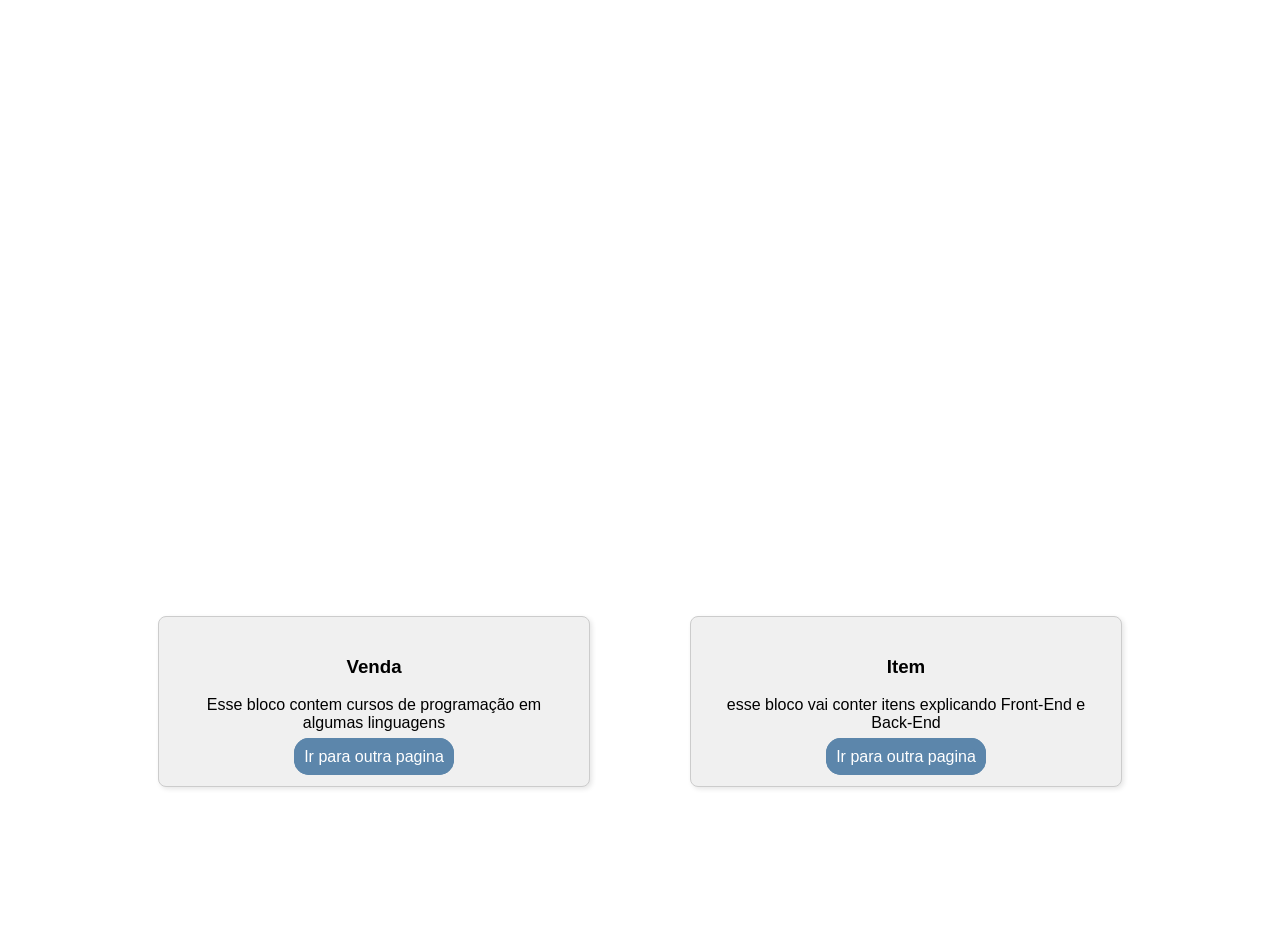
<file: index.html>
<!DOCTYPE html>
<html lang="en">
<head>
    <meta charset="UTF-8">
    <meta name="viewport" content="width=device-width, initial-scale=1.0">
    <link rel="stylesheet" href="style.css">
    <title>Inicio</title>   
</head>
<body>
    <h1 class="text">Tecnologia</h1>


    <div id="relogio"></div>

    <script>
        function atualizarRelogio() {
            const agora = new Date();
            const horas = String(agora.getHours()).padStart(2, '0');
            const minutos = String(agora.getMinutes()).padStart(2, '0');
            const segundos = String(agora.getSeconds()).padStart(2, '0');
            const horaFormatada = `${horas}:${minutos}:${segundos}`;
            document.getElementById('relogio').textContent = horaFormatada;
        }

        setInterval(atualizarRelogio, 1000);

        atualizarRelogio();
    </script>

    <section class="container">
        <div class="Bloco" >
            <h3 >Venda</h3>
            <p>Esse bloco contem cursos de programação em algumas linguagens</p>
            <a href="venda.html">Ir para outra pagina</a>
        </div>
        
        <div class="Bloco" >
            <h3>Item</h3>
          <p>esse bloco vai conter itens explicando Front-End e Back-End</p>
          <a href="item.html">Ir para outra pagina</a>
        </div>
    </section>

</body>
</html>
</file>
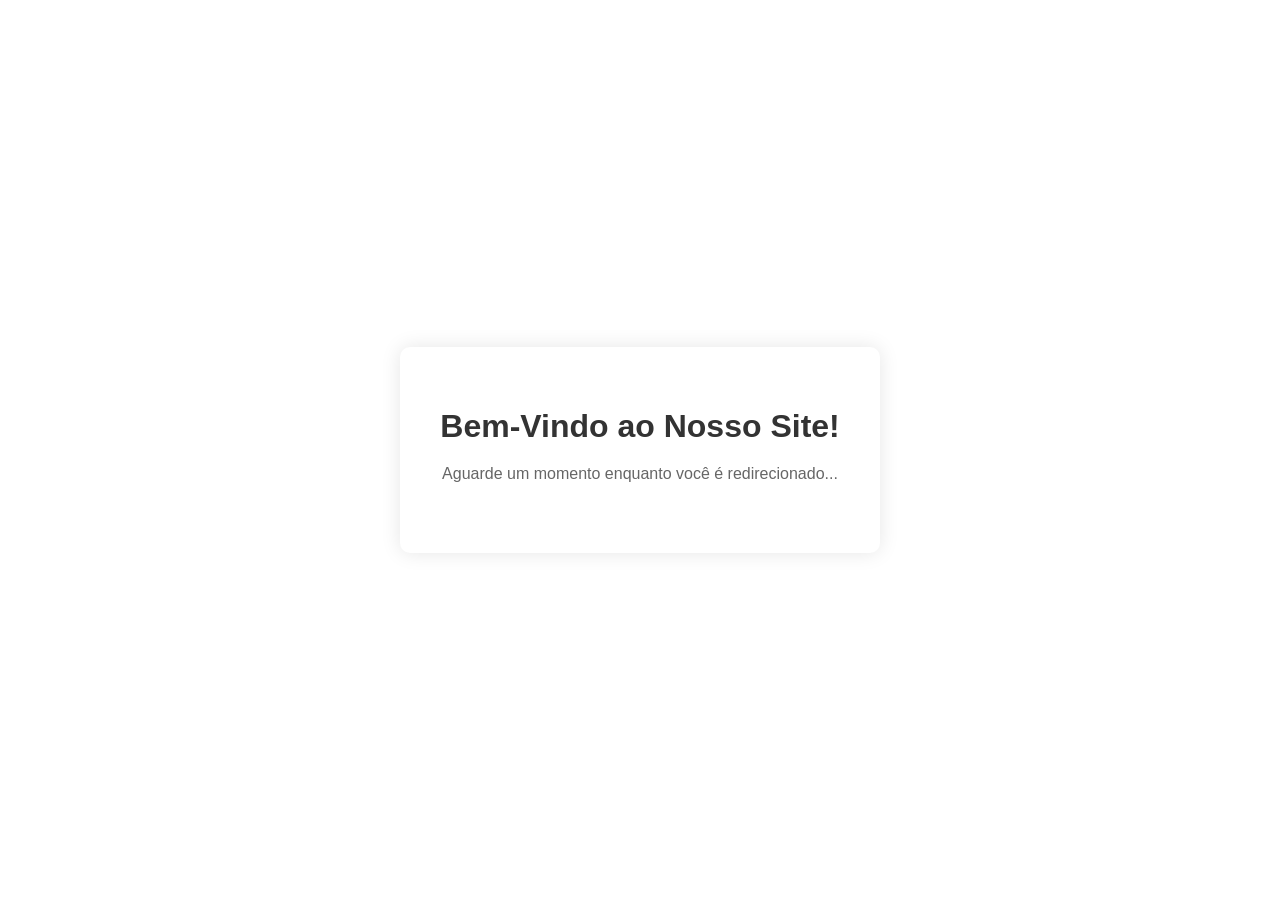
<file: boas-vindas.html>
<!DOCTYPE html>
<html lang="pt-br">
<head>
    <meta charset="UTF-8">
    <meta name="viewport" content="width=device-width, initial-scale=1.0">
    <title>Bem-Vindo!</title>
    <style>
        body {
            font-family: sans-serif;
            margin: 0;
            background-image: url("https://i.gifer.com/J4o.gif");
            background-repeat: repeat; 
            background-size: cover;
            display: flex;
            justify-content: center;
            align-items: center;
            height: 100vh;
            overflow: hidden; 
        }

        .boas-vindas {
            background-color: #fff;
            padding: 40px;
            border-radius: 10px;
            box-shadow: 0 0 20px rgba(0, 0, 0, 0.1);
            text-align: center;
            opacity: 1;
            transform: translateY(0);
            transition: opacity 1s ease-in-out, transform 1s ease-in-out;
        }

        .boas-vindas h1 {
            color: #333;
            margin-bottom: 20px;
        }

        .boas-vindas p {
            color: #666;
            margin-bottom: 30px;
        }

        .fade-out {
            opacity: 0;
            transform: translateY(-50px);
        }
    </style>
</head>
<body>

    <div class="boas-vindas">
        <h1>Bem-Vindo ao Nosso Site!</h1>
        <p>Aguarde um momento enquanto você é redirecionado...</p>
        </div>

    <script>
        setTimeout(function() {
            const boasVindasDiv = document.querySelector('.boas-vindas');
            boasVindasDiv.classList.add('fade-out');

            setTimeout(function() {
                window.location.href = 'index.html'; 
            }, 1000); 
        }, 5000); // 
    </script>

</body>
</html>
</file>
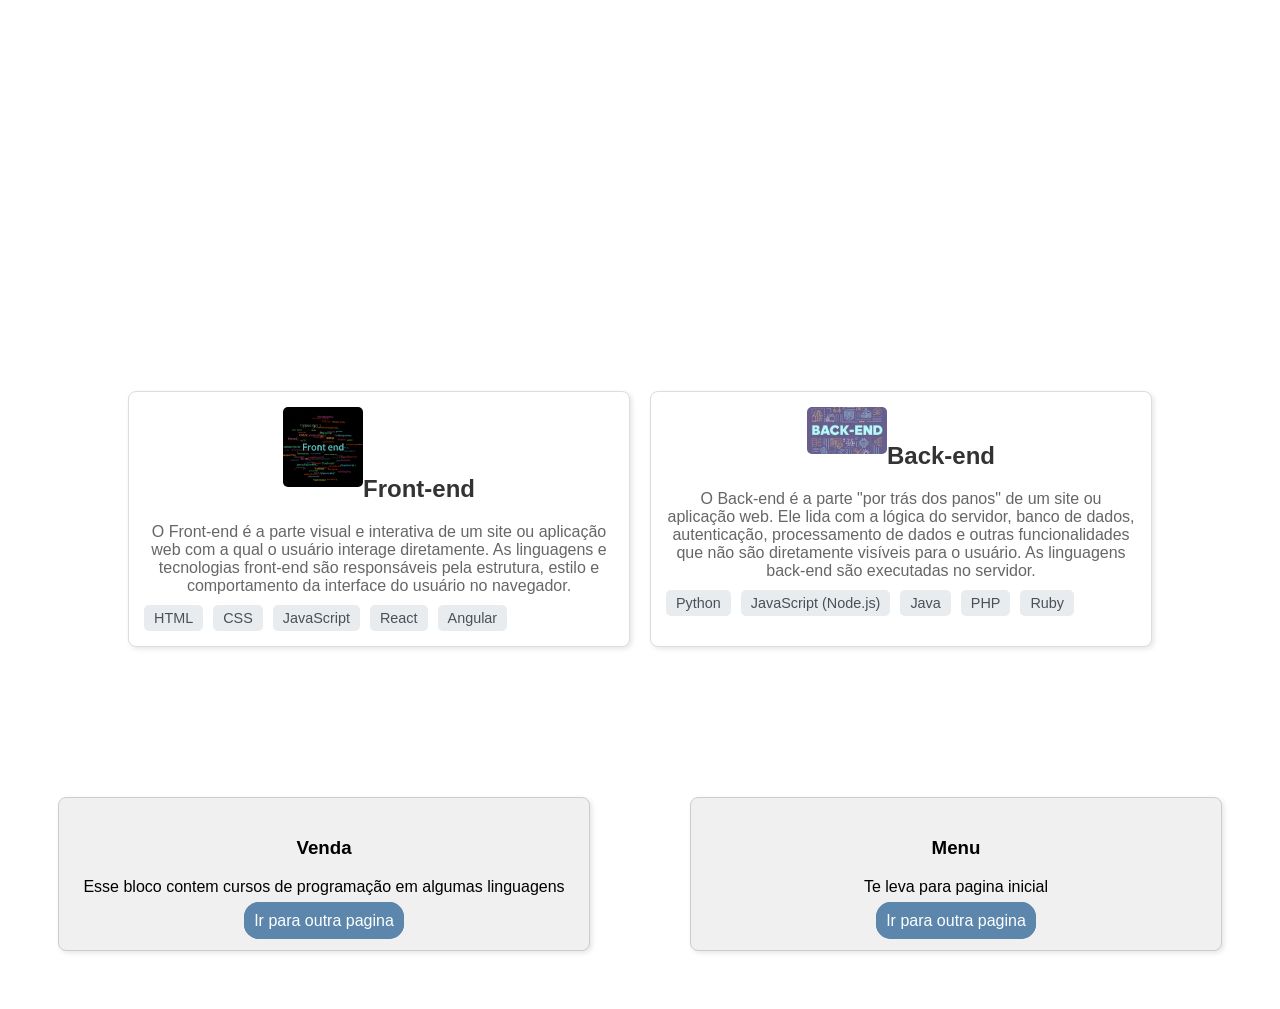
<file: item.html>
<!DOCTYPE html>
<html lang="pt-br">
<head>
    <meta charset="UTF-8">
    <meta name="viewport" content="width=device-width, initial-scale=1.0">
    <link rel="stylesheet" href="item.css">
    <title>Linguagens Front-end e Back-end</title>
    
</head>
<body>

    <h1>Linguagens de Desenvolvimento Web</h1>

    <div class="container">
        <div class="bloco">
            <h2><img src="img/unnamed.png" alt="Front-end" class="imagem-bloco" width="80">Front-end</h2>
            <p>O Front-end é a parte visual e interativa de um site ou aplicação web com a qual o usuário interage diretamente. As linguagens e tecnologias front-end são responsáveis pela estrutura, estilo e comportamento da interface do usuário no navegador.</p>
            <div class="linguagens-container">
                <span class="linguagem">HTML</span>
                <span class="linguagem">CSS</span>
                <span class="linguagem">JavaScript</span>
                <span class="linguagem">React</span>
                <span class="linguagem">Angular</span>
            </div>
        </div>

        <div class="bloco">
            <h2><img src="img/download (1).jpg" alt="Back-end" class="imagem-bloco" width="80">Back-end</h2>
            <p>O Back-end é a parte "por trás dos panos" de um site ou aplicação web. Ele lida com a lógica do servidor, banco de dados, autenticação, processamento de dados e outras funcionalidades que não são diretamente visíveis para o usuário. As linguagens back-end são executadas no servidor.</p>
            <div class="linguagens-container">
                <span class="linguagem">Python</span>
                <span class="linguagem">JavaScript (Node.js)</span>
                <span class="linguagem">Java</span>
                <span class="linguagem">PHP</span>
                <span class="linguagem">Ruby</span>
            </div>
        </div>
    </div>
<section class="menu">
    <div class="Bloco" >
        <h3 >Venda</h3>
        <p>Esse bloco contem cursos de programação em algumas linguagens</p>
        <a href="venda.html">Ir para outra pagina</a>
    </div>
    
    <div class="Bloco" >
        <h3>Menu</h3>
      <p>Te leva para pagina inicial</p>
      <a href="index.html">Ir para outra pagina</a>
    </div>
</section>
</body>
</html>
</file>
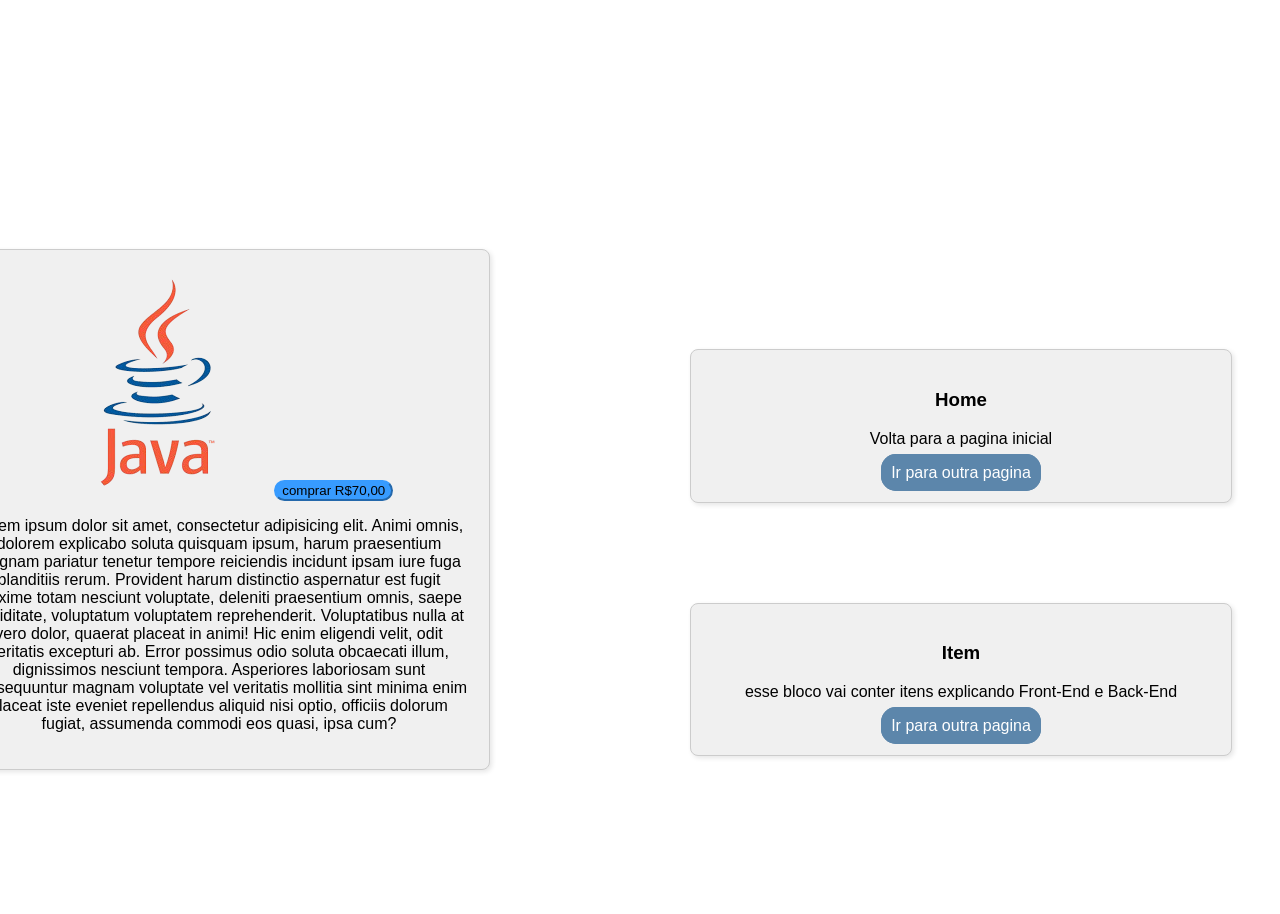
<file: venda.html>
<!DOCTYPE html>
<html lang="en">
<head>
    <meta charset="UTF-8">
    <meta name="viewport" content="width=device-width, initial-scale=1.0">
    <link rel="stylesheet" href="venda.css">
    <title>Vendas</title>
</head>
<body>
    <h1>Vendas</h1>
<div class="vendasajuste">
    <section>
        <div class="java">
         <img src="img/java-removebg-preview.png" alt="">
         <button class="botao">comprar R$70,00</button>
         <p descricao>Lorem ipsum dolor sit amet, consectetur adipisicing elit. Animi omnis, dolorem explicabo soluta quisquam ipsum, harum praesentium magnam pariatur tenetur tempore reiciendis incidunt ipsam iure fuga blanditiis rerum. Provident harum distinctio aspernatur est fugit maxime totam nesciunt voluptate, deleniti praesentium omnis, saepe cupiditate, voluptatum voluptatem reprehenderit. Voluptatibus nulla at vero dolor, quaerat placeat in animi! Hic enim eligendi velit, odit veritatis excepturi ab. Error possimus odio soluta obcaecati illum, dignissimos nesciunt tempora. Asperiores laboriosam sunt consequuntur magnam voluptate vel veritatis mollitia sint minima enim placeat iste eveniet repellendus aliquid nisi optio, officiis dolorum fugiat, assumenda commodi eos quasi, ipsa cum?</p>
        </div>
    </section>

    <section class="container">
        <div class="Bloco" >
            <h3 >Home</h3>
            <p>Volta para a pagina inicial</p>
            <a href="index.html">Ir para outra pagina</a>
        </div>
        
        <div class="Bloco" >
            <h3>Item</h3>
          <p>esse bloco vai conter itens explicando Front-End e Back-End</p>
          <a href="item.html">Ir para outra pagina</a>
        </div>
    </section>
</div>
</body>
</html>
</file>
<file: style.css>
body{
    background-image: url("https://i.gifer.com/J59.gif");
    background-repeat: repeat; 
    background-size: cover; 
    color: rgb(0, 0, 0);
    font-family: sans-serif;
    text-align: center;
}

header{
    
    background: linear-gradient(to right, #0d2f4a, #2c1f1f);
    color: rgb(255, 255, 255);
    display: flex;
    justify-content: space-between;
    text-align: center;
}

nav ul li a{
    text-decoration: none;
    color: rgb(255, 255, 255);
    text-align: center;
    
}

.text{
   text-align: center;
   color: white;
   font-size: 150px;
}



#relogio {
    font-size: 5em;
    font-weight: bold;
    color: #ffffff;
   
}

.container{
    display: flex;
    text-align: center;
    justify-content: center;
    padding: 100px;
}

.Bloco{
    background-color: #f0f0f0;
            border: 1px solid #ccc;
            border-radius: 8px;
            padding: 20px;
            text-align: center;
            cursor: pointer; 
            transition: background-color 0.3s ease; 
            width: 500px; 
            box-shadow: 2px 2px 5px rgba(0, 0, 0, 0.1);
            margin: 50px;

}

div a {
    text-decoration: none;
    border: solid, 10px,  rgb(92, 134, 171) ;
    background-color: rgb(92, 134, 171);
    color: rgb(255, 255, 255);
    border-radius: 15px;
    
}

.java{
    background-color: #f0f0f0;
    border: 1px solid #ccc;
    border-radius: 8px;
    padding: 20px;
    text-align: center;
    cursor: pointer; 
    transition: background-color 0.3s ease; 
    width: 500px; 
    box-shadow: 2px 2px 5px rgba(0, 0, 0, 0.1);
    margin: 50px;
    
}

button{
    border-radius: 15px;
    border-color: rgb(55, 155, 255);
    background-color: rgb(55, 155, 255) ;
}
</file>
<file: item.css>
.container {
    display: flex;
    flex-wrap: wrap;
    gap: 20px;
}

.bloco {
    background-color: #fff;
    border: 1px solid #ddd;
    border-radius: 8px;
    box-shadow: 2px 2px 5px rgba(0, 0, 0, 0.1);
    padding: 15px;
    width: calc(50% - 30px); 
    box-sizing: border-box;
}

.bloco h2 {
    color: #333;
    margin-top: 0;
}

.bloco p {
    color: #666;
    margin-bottom: 10px;
}

.linguagens-container {
    display: flex;
    flex-wrap: wrap;
    gap: 10px;
    margin-top: 10px;
}

.linguagem {
    background-color: #e9ecef;
    color: #495057;
    border-radius: 5px;
    padding: 5px 10px;
    font-size: 0.9em;
}

.imagem-bloco {
    max-width: 100%;
    height: auto;
    margin-bottom: 10px;
    border-radius: 5px;
}

@media (max-width: 768px) {
    .bloco {
        width: 100%; 
    }
}

body{
    background-image: url("https://i.gifer.com/J59.gif");
    background-repeat: repeat; 
    background-size: cover; 
    color: rgb(0, 0, 0);
    font-family: sans-serif;
    
}

header{
    
    background: linear-gradient(to right, #0d2f4a, #2c1f1f);
    color: rgb(255, 255, 255);
    display: flex;
    justify-content: space-between;
    text-align: center;
}

nav ul li a{
    text-decoration: none;
    color: rgb(255, 255, 255);
    text-align: center;
    
}

.text{
   text-align: center;
   color: white;
   font-size: 150px;
}

h1{
    color: white;
    text-align: center;
    font-size: 80px;
}



.container{
    display: flex;
    text-align: center;
    justify-content: center;
    padding: 100px;
}

.Bloco{
    background-color: #f0f0f0;
            border: 1px solid #ccc;
            border-radius: 8px;
            padding: 20px;
            text-align: center;
            cursor: pointer; 
            transition: background-color 0.3s ease; 
            width: 500px; 
            box-shadow: 2px 2px 5px rgba(0, 0, 0, 0.1);
            margin: 90px;

}

div a {
    text-decoration: none;
    border: solid, 10px,  rgb(92, 134, 171) ;
    background-color: rgb(92, 134, 171);
    color: rgb(255, 255, 255);
    border-radius: 15px;
    
}

.java{
    background-color: #f0f0f0;
    border: 1px solid #ccc;
    border-radius: 8px;
    padding: 20px;
    text-align: center;
    cursor: pointer; 
    transition: background-color 0.3s ease; 
    width: 500px; 
    box-shadow: 2px 2px 5px rgba(0, 0, 0, 0.1);
    margin: 50px;
    
}

button{
    border-radius: 15px;
    border-color: rgb(55, 155, 255);
    background-color: rgb(55, 155, 255) ;
}

.Bloco{
    background-color: #f0f0f0;
            border: 1px solid #ccc;
            border-radius: 8px;
            padding: 20px;
            text-align: center;
            cursor: pointer; 
            transition: background-color 0.3s ease; 
            width: 500px; 
            box-shadow: 2px 2px 5px rgba(0, 0, 0, 0.1);
            margin: 50px;

}

.menu{
    display: flex;
    text-align: center;
    justify-content: center;
    padding: 0px;
    margin: 0px;
}
</file>
<file: venda.css>
body{
    background-image: url("https://i.gifer.com/J59.gif");
    background-repeat: repeat; 
    background-size: cover; 
    color: rgb(0, 0, 0);
    font-family: sans-serif;
    
}

header{
    
    background: linear-gradient(to right, #0d2f4a, #2c1f1f);
    color: rgb(255, 255, 255);
    display: flex;
    justify-content: space-between;
    text-align: center;
}

nav ul li a{
    text-decoration: none;
    color: rgb(255, 255, 255);
    text-align: center;
    
}

.text{
   text-align: center;
   color: white;
   font-size: 150px;
}

.vendasajuste{
    display: flex;
    justify-content: center;
    justify-items: center;
}



.container{
    display: flex;
    flex-direction: column;
    justify-content: space-around;
    padding: 100px;
}

.Bloco{
    background-color: #f0f0f0;
            border: 1px solid #ccc;
            border-radius: 8px;
            padding: 20px;
            text-align: center;
            cursor: pointer; 
            transition: background-color 0.3s ease; 
            width: 500px; 
            box-shadow: 2px 2px 5px rgba(0, 0, 0, 0.1);
            margin: 50px;
            

}

div a {
    text-decoration: none;
    border: solid, 10px,  rgb(92, 134, 171) ;
    background-color: rgb(92, 134, 171);
    color: rgb(255, 255, 255);
    border-radius: 15px;
    
}

.java{
    background-color: #f0f0f0;
    border: 1px solid #ccc;
    border-radius: 8px;
    padding: 20px;
    text-align: center;
    cursor: pointer; 
    transition: background-color 0.3s ease; 
    width: 500px; 
    box-shadow: 2px 2px 5px rgba(0, 0, 0, 0.1);
    margin: 50px;
    
}

button{
    border-radius: 15px;
    border-color: rgb(55, 155, 255);
    background-color: rgb(55, 155, 255) ;
}

h1{
    color: white;
    text-align: center;
    font-size: 80px;
}
</file>
